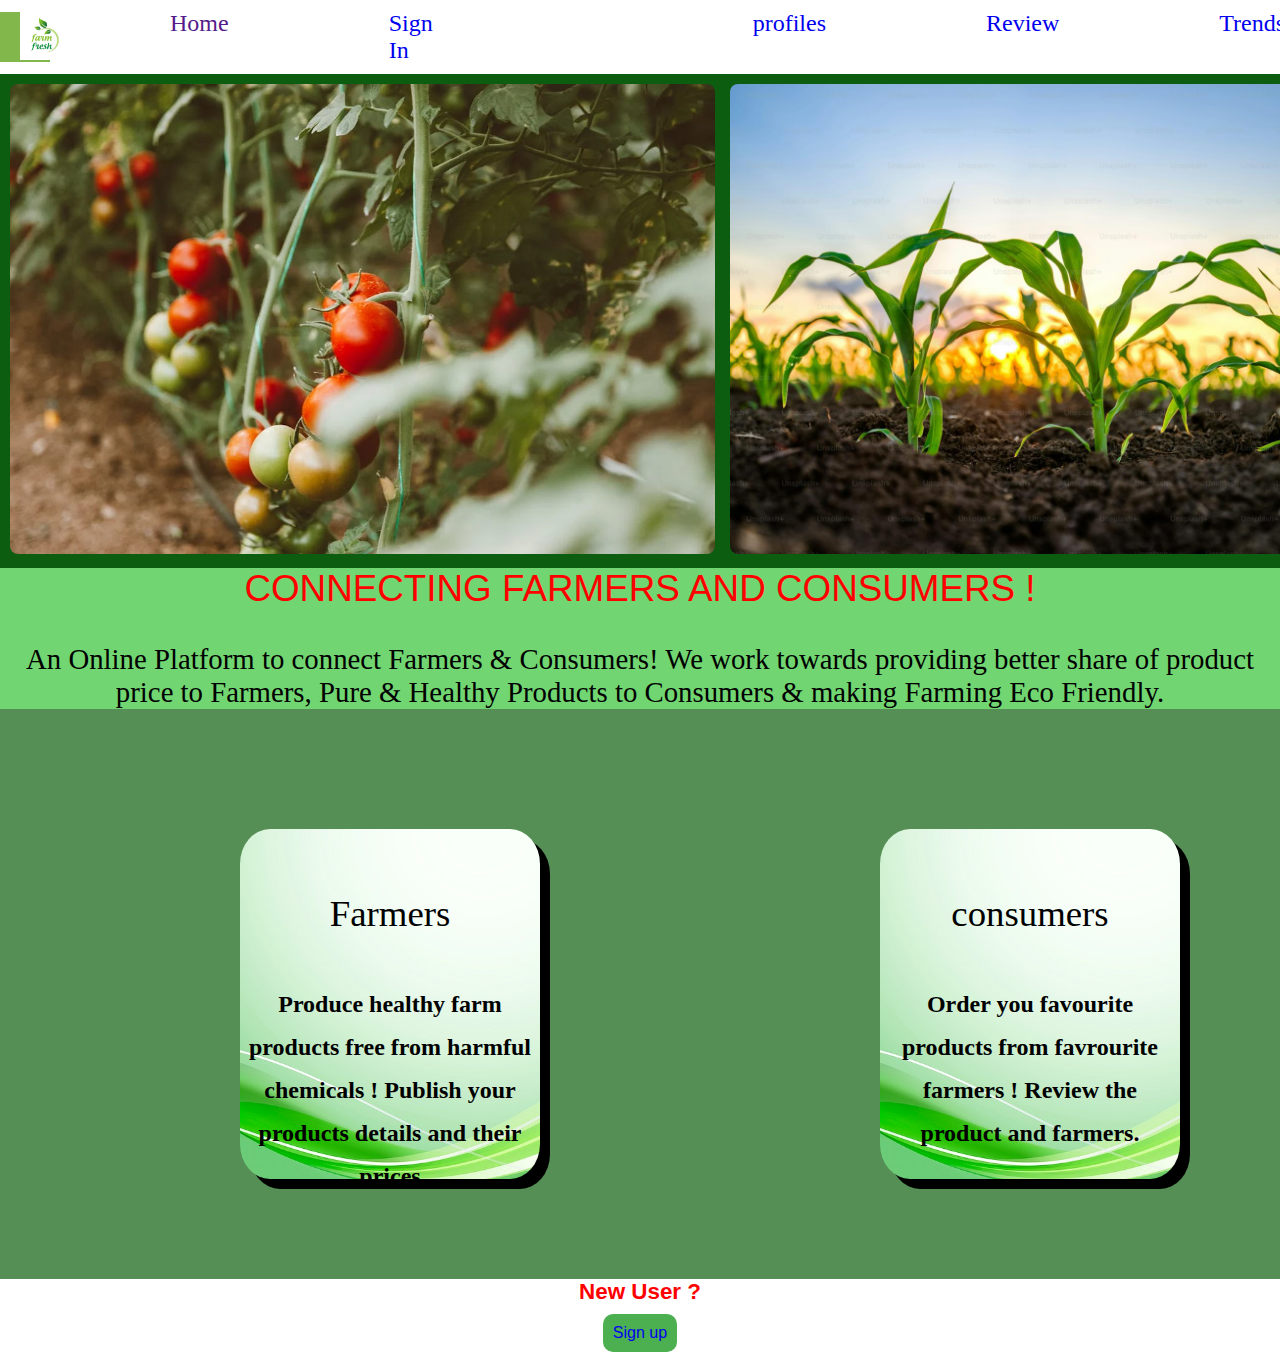
<file: index.html>
<!DOCTYPE html>
<html lang="en">
<head>
    <meta charset="UTF-8">
    <meta name="viewport" content="width=device-width, initial-scale=1.0">
    <title>Home</title>
    <link rel="stylesheet" href="/style.css">
    <link rel="stylesheet" href="https://cdnjs.cloudflare.com/ajax/libs/font-awesome/6.6.0/css/all.min.css" integrity="sha512-Kc323vGBEqzTmouAECnVceyQqyqdsSiqLQISBL29aUW4U/M7pSPA/gEUZQqv1cwx4OnYxTxve5UMg5GT6L4JJg==" crossorigin="anonymous" referrerpolicy="no-referrer" >
</head>
<body>
   
 
         <!-- Navbar -->
         <header>
            <!-- navbar -->
            <nav id="navbar">
                <div id="logo">
                     
                    <img src="/logo1.jpg" alt="logo">
                </div>  
                <!-- ul unordered list -->
                <ul>
                    <!-- anchor tag -->
    <li class="item"><a href="">Home</a></li>
    <li class="item"><a href="/index6.html">Sign In</a></li>
    <li class="item"><a href="/index2.html"><i class="fa-solid fa-cart-shopping"></i></a></li>
    <li class="item"><a href="/index3.html">profiles</a></li>
    <li class="item"><a href="/index4.html">Review</a></li>
    <li class="item"><a href="/index5.html">Trends <i class="fa-solid fa-arrow-trend-up"></i>   </a></li>

    </ul>
   
        </nav>
    </header>
    <!-- div -->
    <div class="container">
        <div class="cont">
        <img src="/pic 1.webp" alt="">
        <img src="/pic3.jpg" alt="">
        <img src="/pic4.jpg" alt="">
        <img src="/pic5.jpg" alt="">

        </div>

    </div>
    <div class="cla">
        <!-- paragraph tag -->
<p>CONNECTING FARMERS AND CONSUMERS !</p>
<p id="para1"><br>
    An Online Platform to connect Farmers & Consumers! We work towards providing better share of product price to Farmers, Pure & Healthy Products to Consumers & making Farming Eco Friendly.
</p>

<div class="x" > 
    
<div class="farm" id="a">
<p class="far"><i class="fa-solid fa-tractor"></i>  <br>
Farmers <br><br>
<!-- br tag -->
<span class="c">Produce healthy farm products free from harmful chemicals !
    Publish your products details and their prices
    </span>
</p>
</div>
<div class="farm" id="b">
    <p class="far"><i class="fa-solid fa-person"></i><br>consumers <br><br>
        <!-- span tag -->
    <span class="c">Order you favourite products from favrourite farmers ! 
        Review the product and farmers.
    </span>
    </p>
</div>
</div>
<p id="graph">New User ? </p>
<!-- button -->
<button ><a href="/index1.html" id="but">Sign up</a></button>
</body>
</html>
</file>
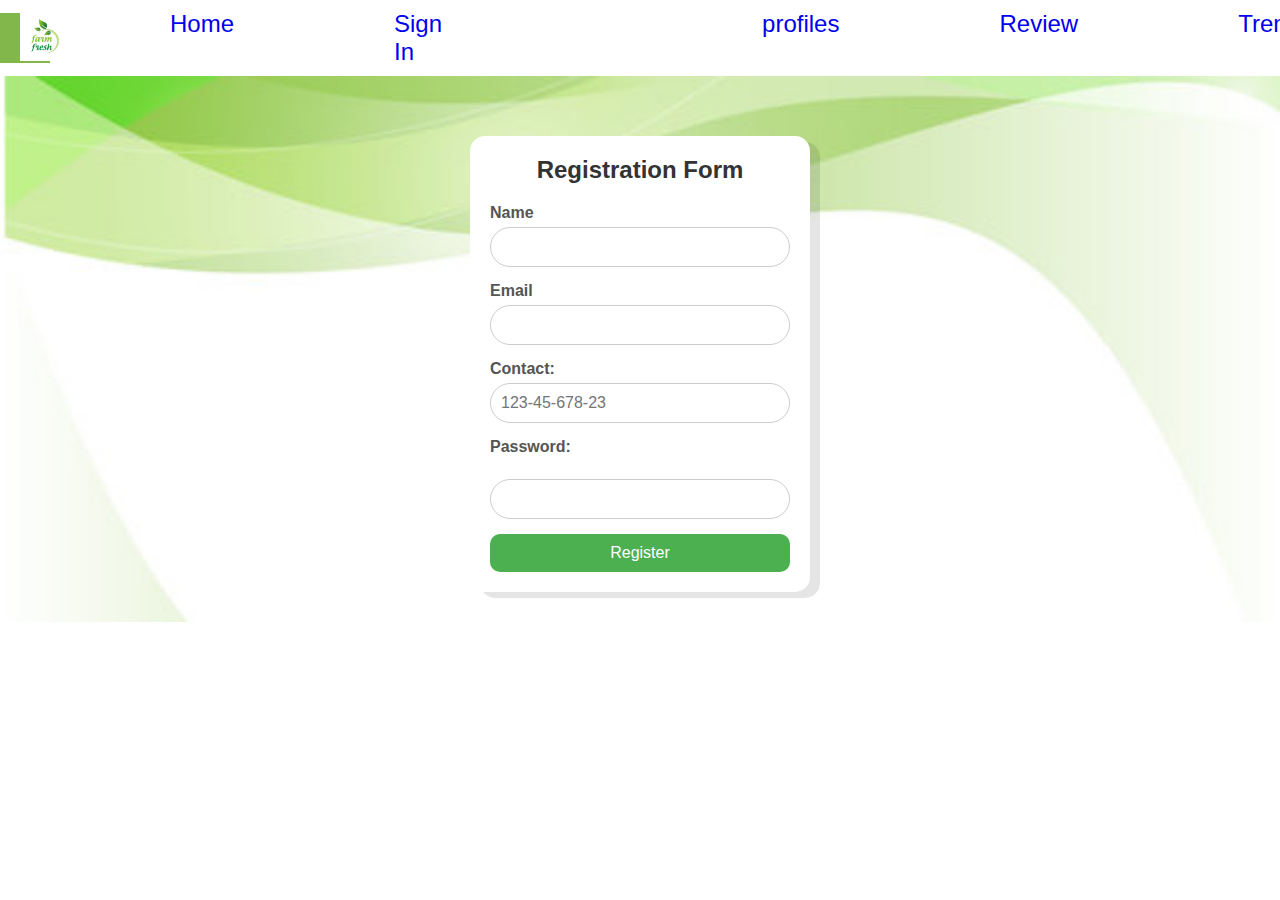
<file: index1.html>
<!DOCTYPE html>
<html lang="en" class="abc">
<head>
    <meta charset="UTF-8">
    <meta name="viewport" content="width=device-width, initial-scale=1.0">
    <title>Registration Form</title>
    <link rel="stylesheet" href="style.css">
    <link rel="stylesheet" href="https://cdnjs.cloudflare.com/ajax/libs/font-awesome/6.6.0/css/all.min.css" integrity="sha512-Kc323vGBEqzTmouAECnVceyQqyqdsSiqLQISBL29aUW4U/M7pSPA/gEUZQqv1cwx4OnYxTxve5UMg5GT6L4JJg==" crossorigin="anonymous" referrerpolicy="no-referrer" >
</head>
<body class="abc">
   <script src="/first.js"></script>
    <header>
        <!-- navbar -->
        <nav id="navbar">
            <div id="logo">
                <!-- img tag -->
                <img src="/logo1.jpg" alt="logo">
            </div>
            <!-- ul unordered list -->
            <ul>
                <!-- anchor tag -->
<li class="item"><a href="/index.html">Home</a></li>
<li class="item"><a href="/index6.html">Sign In</a></li>
<li class="item"><a href="/index2.html"><i class="fa-solid fa-cart-shopping"></i></a></li>
<li class="item"><a href="/index3.html">profiles</a></li>
<li class="item"><a href="/index4.html">Review</a></li>
<li class="item"><a href="/index5.html">Trends <i class="fa-solid fa-arrow-trend-up"></i>  </a></li>

</ul>

    </nav>
</header>
<div id="divide">
<div id="ab">
    <!--Forms-->
    <div class="form1">
        <h2>Registration Form</h2>
        <form>
            <!-- label -->
             <!-- Name -->
            <label for="name">Name</label>
            <input type="text" id="name" name="name" required>
            <!-- Email -->
            <label for="email">Email</label>
            <input type="email" id="email" name="email" required>
            <!-- Phone No. -->
            <label for="phone">Contact:</label>
        <input type="tel" id="phone" name="phone" pattern="[0-9]{10}" placeholder="123-45-678-23">
        <!-- Password -->
        <label for="pwd">Password:</label><br>
        <input type="password" name="pwd" id="pwd">
        <!-- Submit Button -->
            <button type="submit">Register</button>
        </form>
    </div>
</div>
</div>
</body>
</html>

</body>
</html>
</file>
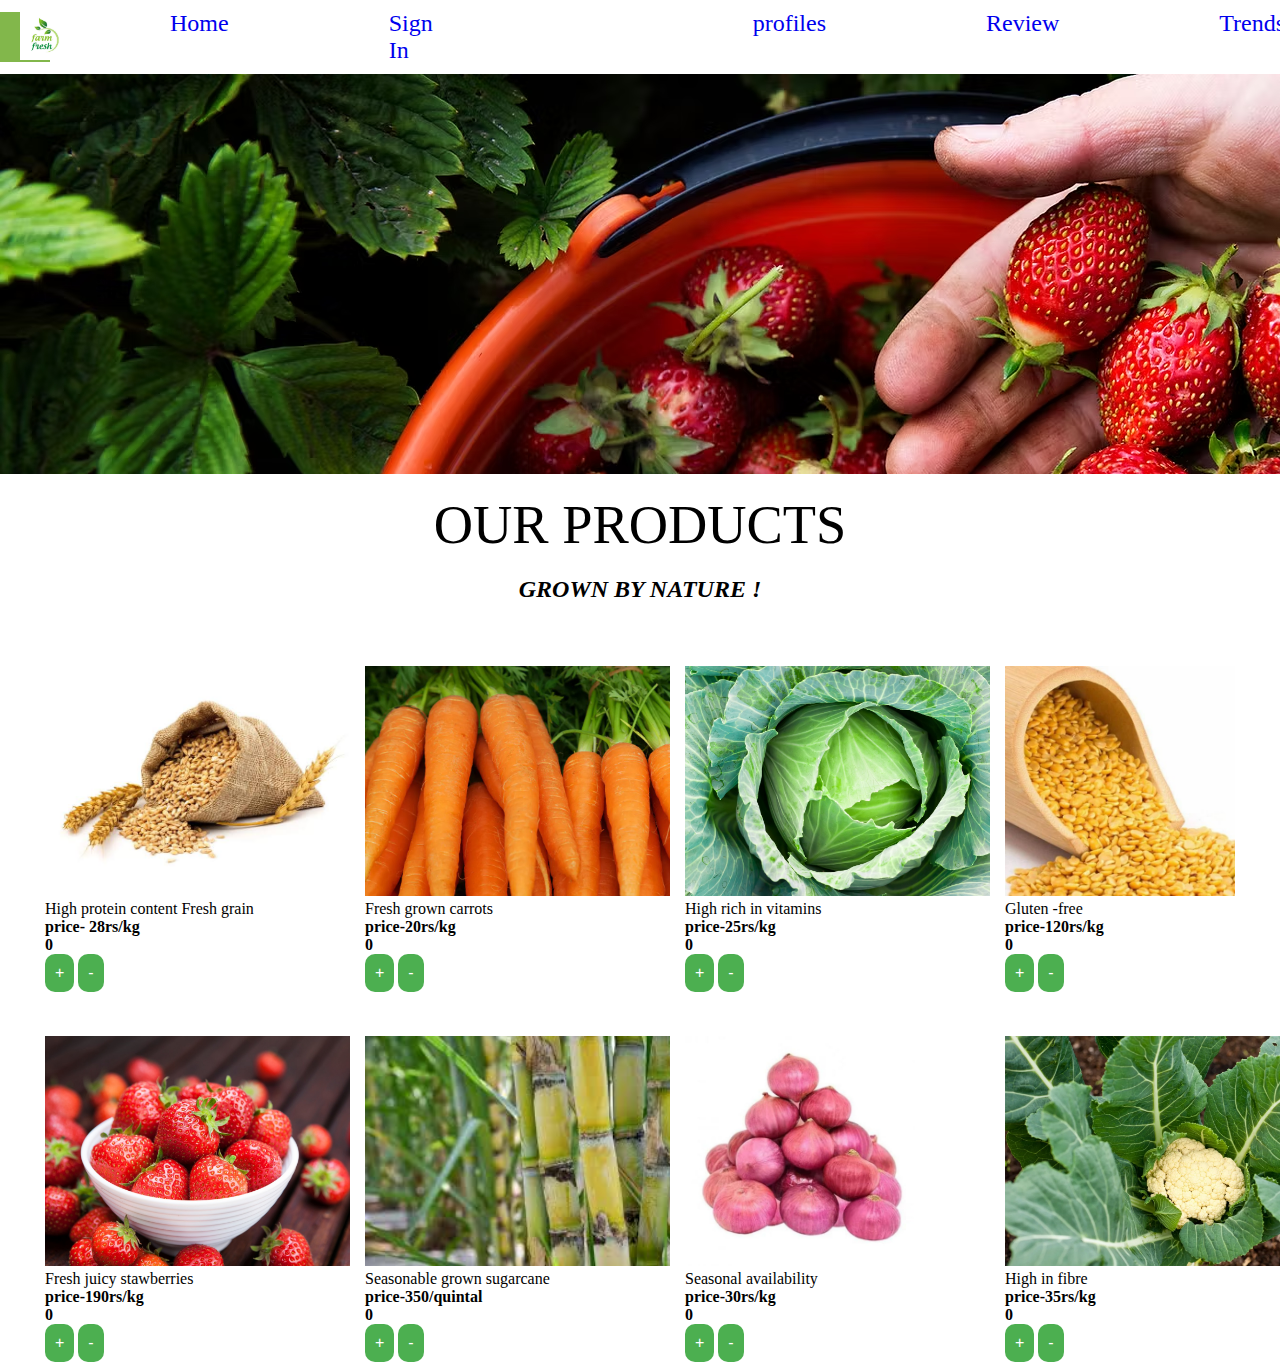
<file: index2.html>
<!DOCTYPE html>
<html lang="en">
<head>
    <meta charset="UTF-8">
    <meta name="viewport" content="width=device-width, initial-scale=1.0">
    <title>store</title>
    <link rel="stylesheet" href="/style.css">
    <link rel="stylesheet" href="https://cdnjs.cloudflare.com/ajax/libs/font-awesome/6.6.0/css/all.min.css" integrity="sha512-Kc323vGBEqzTmouAECnVceyQqyqdsSiqLQISBL29aUW4U/M7pSPA/gEUZQqv1cwx4OnYxTxve5UMg5GT6L4JJg==" crossorigin="anonymous" referrerpolicy="no-referrer" >
</head>
<body>
    <!-- Script Tag for linking JS -->
    <script src="/first1.js"></script>
    
    <header>
        <!-- navbar -->
        <nav id="navbar">
            <div id="logo">
                <!-- img tag -->
                <img src="/logo1.jpg" alt="logo">
            </div>
            <!-- ul unordered list -->
            <ul>
                <!-- anchor tag -->
<li class="item"><a href="/index.html">Home</a></li>
<li class="item"><a href="/index1.html">Sign In</a></li>
<li class="item"><a href="/index2.html"><i class="fa-solid fa-cart-shopping"></i></a></li>
<li class="item"><a href="/index3.html">profiles</a></li>
<li class="item"><a href="/index4.html">Review</a></li>
<li class="item"><a href="/index5.html">Trends <i class="fa-solid fa-arrow-trend-up"></i>   </a></li>

</ul>

    </nav>
</header>

<div class="head">

</div>
<p class="ss">OUR PRODUCTS</p>
<p class="sst">GROWN BY NATURE !</p>
<br>
<div class="head1">
    <!-- image tag -->
 <div class="sto" id="image1"><img src="/pic8.jpg" alt="" id="s" >High protein content Fresh grain <br> <strong>price- 28rs/kg <br><p><span id="counter">0</span></p><button onclick="increment()">+</button>   <button onclick="decrement()">-</button></strong>

         
</div>
 <div class="sto" ><img src="/pic10.jpg" alt="" id="t">Fresh grown carrots <br><strong>price-20rs/kg <br><p><span id="counter">0</span></p><button onclick="increment()">+</button>   <button onclick="decrement()">-</button></strong></div>
 <div class="sto" ><img src="/pic11.jpg" alt="" id="u">High rich in vitamins <br><strong>price-25rs/kg <br><p><span id="counter">0</span></p><button onclick="increment()">+</button>   <button onclick="decrement()">-</button></strong></div>
 <div class="sto" ><img src="/pic12.jpg" alt="" id="v">Gluten -free <br><strong>price-120rs/kg <br><p><span id="counter">0</span></p><button onclick="increment()">+</button>   <button onclick="decrement()">-</button></strong>
</div>
 <div class="sto" ><img src="/pic9.jpg" alt="" id="w">Grown without artificial pesticides <br><strong>price-30rs-50rs/kg <br><p><span id="counter">0</span></p><button onclick="increment()">+</button>   <button onclick="decrement()">-</button></strong></div>

</div>
<div>

</div>
<div class="head2">
    <div class="sto"><img src="/pic13.jpg" alt="" id="p">Fresh juicy stawberries <br><strong>price-190rs/kg <br><p><span id="counter">0</span></p><button onclick="increment()">+</button>   <button onclick="decrement()">-</button></strong></div>
    <div class="sto"><img src="/pic14.jpg" alt="" id="q">Seasonable grown sugarcane <br><strong>price-350/quintal <br><p><span id="counter">0</span></p><button onclick="increment()">+</button>   <button onclick="decrement()">-</button></strong></div>
    <div class="sto"><img src="/pic15.jpg" alt="" id="r">Seasonal availability <br><strong>price-30rs/kg <br><p><span id="counter">0</span></p><button onclick="increment()">+</button>   <button onclick="decrement()">-</button></strong></div>
    <div class="sto"><img src="/pic16.jpg" alt="" id="d">High in fibre<br><strong>price-35rs/kg <br><p><span id="counter">0</span></p><button onclick="increment()">+</button>   <button onclick="decrement()">-</button></strong></div>
    <div class="sto"><img src="/pic17.jpg" alt="" id="e">Sweetness indicates freshness <br><strong>price-20rs/kg <br><p><span id="counter">0</span></p><button onclick="increment()">+</button>   <button onclick="decrement()">-</button></strong></div>

</div>
</body>
</html>
</file>
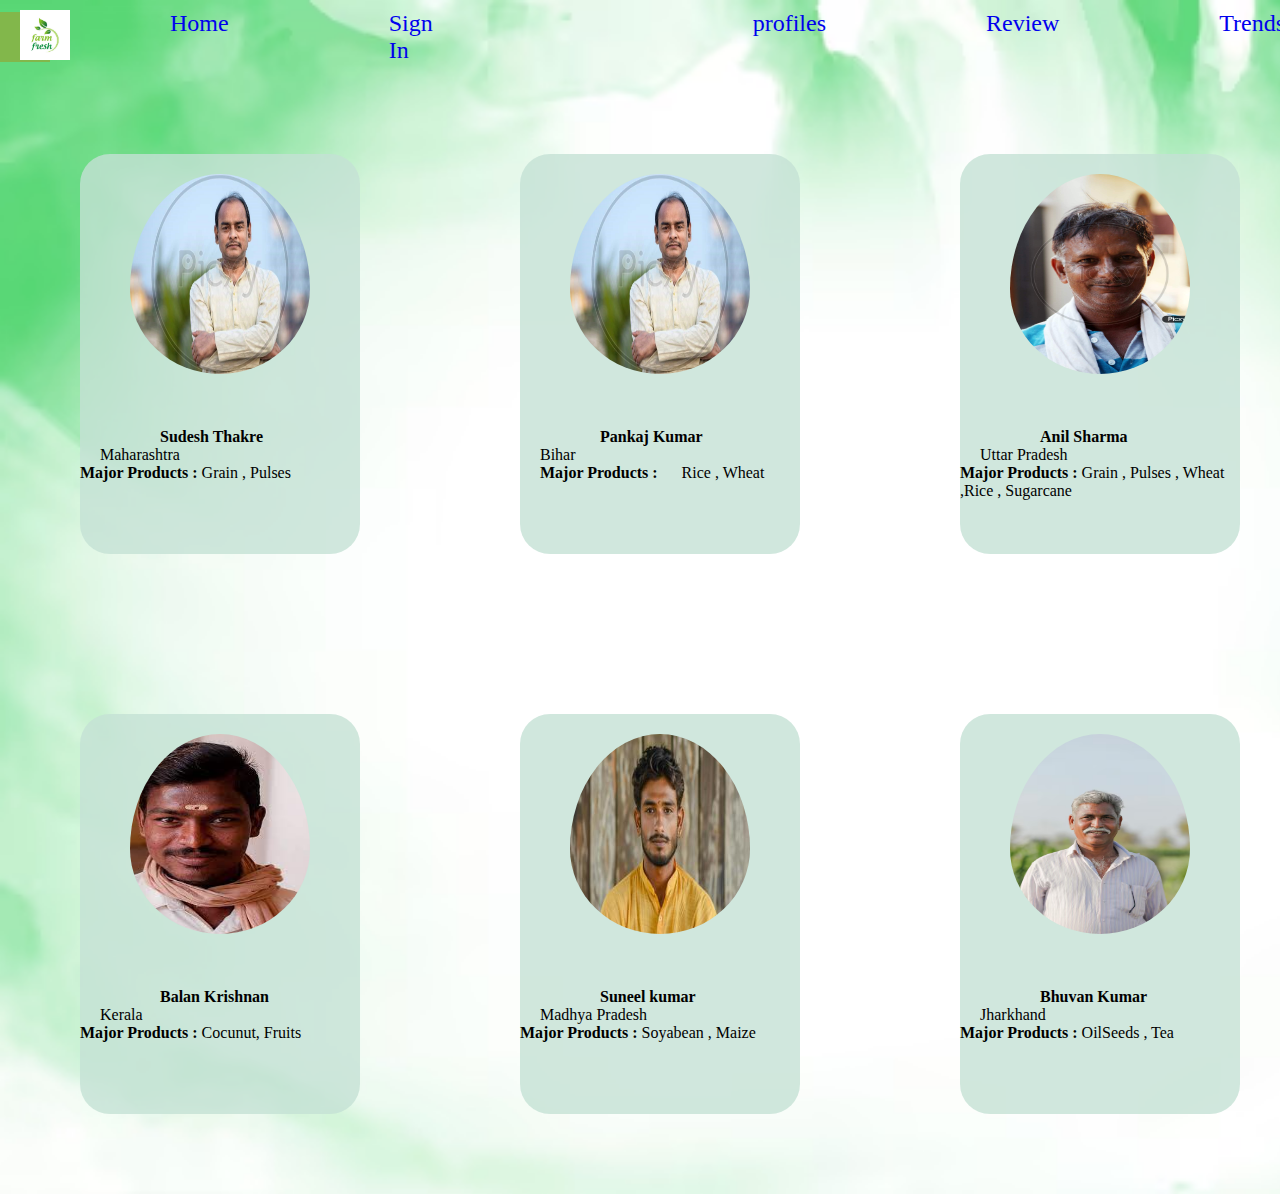
<file: index3.html>
<!DOCTYPE html>
<html lang="en">
<head>
    <meta charset="UTF-8">
    <meta name="viewport" content="width=device-width, initial-scale=1.0">
    <title>Document</title>
    <link rel="stylesheet" href="/style.css">
    <link rel="stylesheet" href="https://cdnjs.cloudflare.com/ajax/libs/font-awesome/6.6.0/css/all.min.css" integrity="sha512-Kc323vGBEqzTmouAECnVceyQqyqdsSiqLQISBL29aUW4U/M7pSPA/gEUZQqv1cwx4OnYxTxve5UMg5GT6L4JJg==" crossorigin="anonymous" referrerpolicy="no-referrer" >
</head>
<body id="y">
    <header>
        <!-- navbar -->
        <nav id="navbar">
            <div id="logo">
                <!-- img tag -->
                <img src="/logo1.jpg" alt="logo">
            </div>
            <!-- ul unordered list -->
            <ul>
                <!-- anchor tag -->
<li class="item"><a href="/index.html">Home</a></li>
<li class="item"><a href="/index6.html">Sign In</a></li>
<li class="item"><a href="/index2.html"><i class="fa-solid fa-cart-shopping"></i></a></li>
<li class="item"><a href="/index3.html">profiles</a></li>
<li class="item"><a href="/index4.html">Review</a></li>
<li class="item"><a href="/index5.html">Trends <i class="fa-solid fa-arrow-trend-up"></i>   </a></li>

</ul>

    </nav>
</header> 
<div class="c1">
    <!-- Strong tag for bold -->
    <div id="d1"><img src="/pic18.jpg" alt="" > <strong id="s1">Sudesh Thakre</strong> <br> <span id="sp1"> Maharashtra <br><strong>Major Products :</strong> Grain , Pulses</span>
    </div>
    <div id="d1"><img src="/pic18.jpg" alt="" > <strong id="s1">Pankaj Kumar</strong> <br> <span id="sp1"> Bihar <br><strong id="s2">Major Products :</strong> Rice , Wheat</span></div>
        <div id="d1"><img src="/pic19.jpg" alt="">
            <strong id="s1">Anil Sharma</strong> <br> <span id="sp1"> Uttar Pradesh <br><strong>Major Products :</strong> Grain , Pulses , Wheat ,Rice , Sugarcane</span>
    </div>
</div>
<div class="c1">
    <div id="d1" ><img src="/pic22.jpg" alt="" ><strong id="s1">Balan Krishnan</strong> <br> <span id="sp1"> Kerala <br><strong>Major Products :</strong> Cocunut, Fruits</span></div>
    <div id="d1"><img src="/pic23.jpg" alt=""><strong id="s1">Suneel kumar</strong> <br> <span id="sp1"> Madhya Pradesh <br><strong>Major Products :</strong> Soyabean , Maize</span></div>
    <div id="d1"><img src="/pic24.avif" alt=""><strong id="s1">Bhuvan Kumar</strong> <br> <span id="sp1"> Jharkhand <br><strong>Major Products :</strong> OilSeeds , Tea</span></div>
</div>
</body>
</html>
</file>
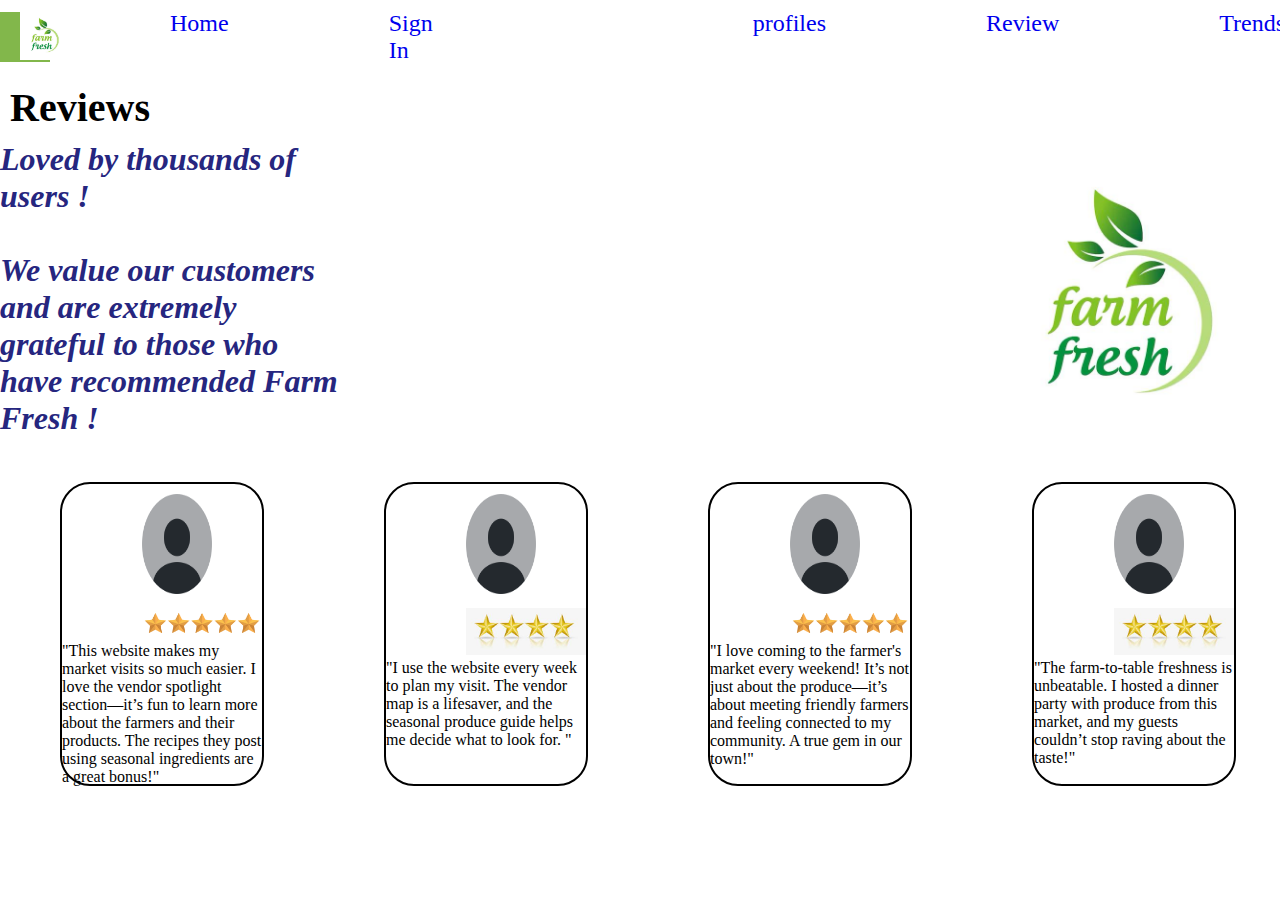
<file: index4.html>
<!DOCTYPE html>
<html lang="en">
<head>
    <meta charset="UTF-8">
    <meta name="viewport" content="width=device-width, initial-scale=1.0">
    <title>Home</title>
    <link rel="stylesheet" href="/style.css">
    <link rel="stylesheet" href="https://cdnjs.cloudflare.com/ajax/libs/font-awesome/6.6.0/css/all.min.css" integrity="sha512-Kc323vGBEqzTmouAECnVceyQqyqdsSiqLQISBL29aUW4U/M7pSPA/gEUZQqv1cwx4OnYxTxve5UMg5GT6L4JJg==" crossorigin="anonymous" referrerpolicy="no-referrer" >
</head>
<body id="bo">
 
         <!-- Navbar -->
         <header>
            <!-- navbar -->
            <nav id="navbar">
                <div id="logo">
                    <!-- img tag -->
                    <img src="/logo1.jpg" alt="logo">
                </div>
                <!-- ul unordered list -->
                <ul>
                    <!-- anchor tag -->
    <li class="item"><a href="/index.html">Home</a></li>
    <li class="item"><a href="/index6.html">Sign In</a></li>
    <li class="item"><a href="/index2.html"><i class="fa-solid fa-cart-shopping"></i></a></li>
    <li class="item"><a href="/index3.html">profiles</a></li>
    <li class="item"><a href="/index4.html">Review</a></li>
    <li class="item"><a href="/index5.html">Trends <i class="fa-solid fa-arrow-trend-up"></i>   </a></li>

    </ul>
        </nav>
    </header>
    <!-- heading tag -->
    <h1 id="h1" >Reviews</h1>
    <div id="r1"><h2 id="h4" >Loved by thousands of users ! <br> <br><p id="r4" >We value our customers and are extremely grateful to those who have recommended Farm Fresh ! </p></h2> <img src="/logo1.jpg" alt=""> 
    </div>
    <div id="r2">
<div class="r3"><img  id="r5" src="/pic25.png" alt="">
<img id="r6" src="/pic26.png" alt=""> <br>"This website makes my market visits so much easier. I love the vendor spotlight section—it’s fun to learn more about the farmers and their products. The recipes they post using seasonal ingredients are a great bonus!"</div>
<div class="r3"><img id="r5" src="/pic25.png" alt=""><img id="r6" src="/pic27.jpg" alt=""> <br>"I use the website every week to plan my visit. The vendor map is a lifesaver, and the seasonal produce guide helps me decide what to look for. "</div>
<div class="r3"><img id="r5" src="/pic25.png" alt="">
    <img id="r6" src="/pic26.png" alt=""> <br>"I love coming to the farmer's market every weekend! It’s not just about the produce—it’s about meeting friendly farmers and feeling connected to my community. A true gem in our town!"</div>
<div class="r3"><img id="r5" src="/pic25.png" alt=""><img id="r6" src="/pic27.jpg" alt=""><br> "The farm-to-table freshness is unbeatable. I hosted a dinner party with produce from this market, and my guests couldn’t stop raving about the taste!"</div>
    </div>
</file>
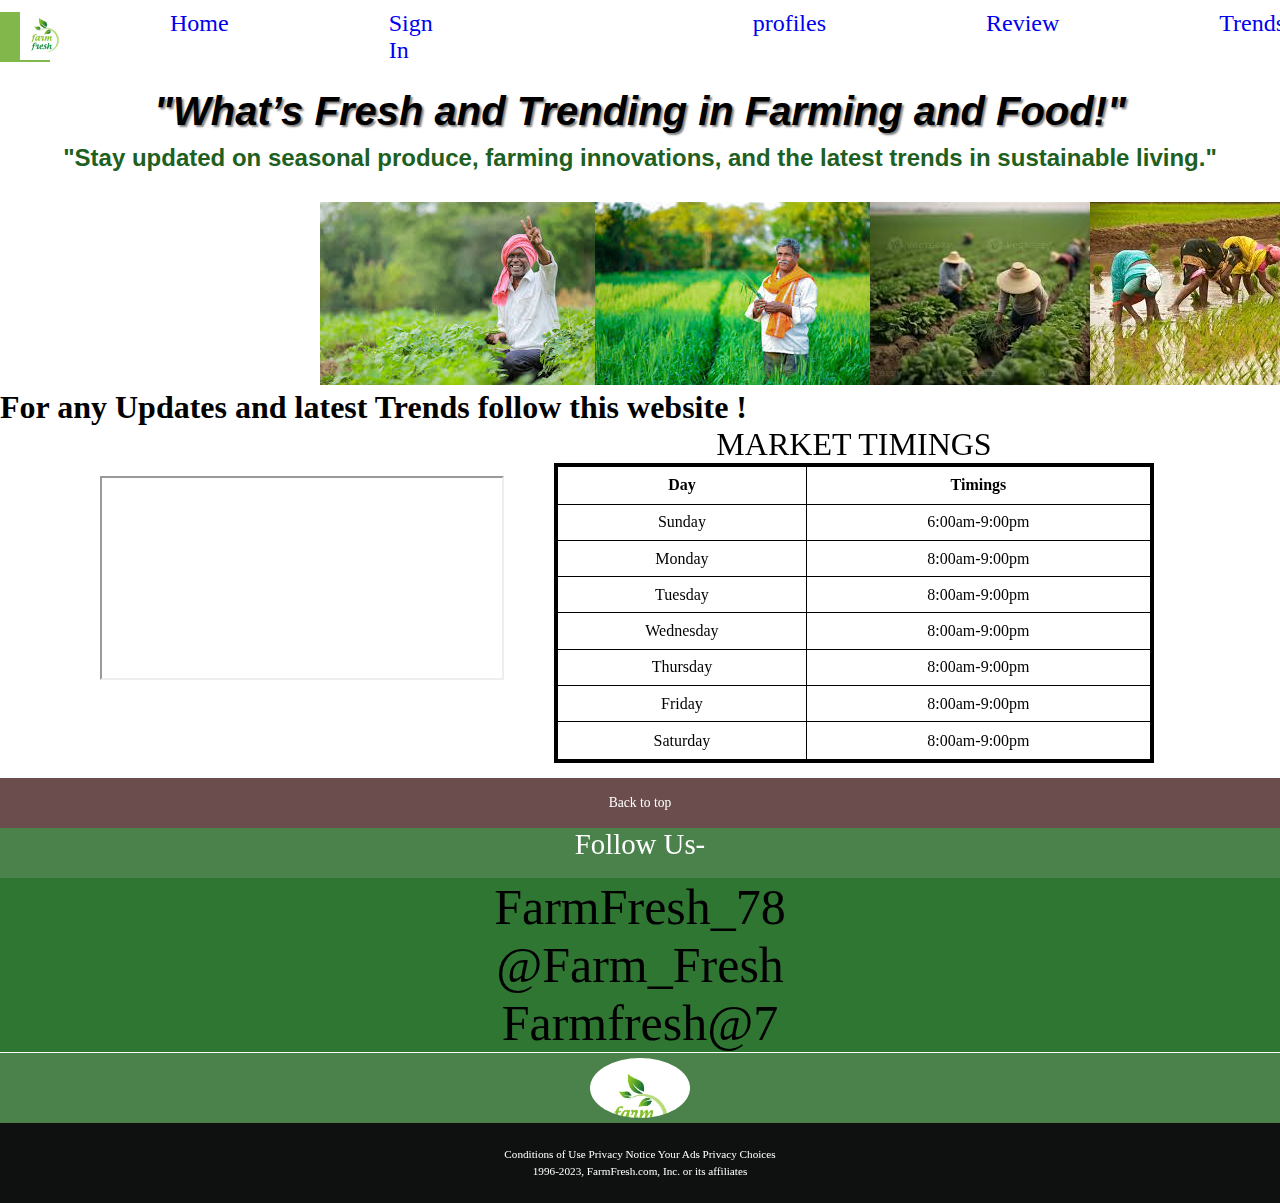
<file: index5.html>
<!DOCTYPE html>
<html lang="en">
<head>
    <meta charset="UTF-8">
    <meta name="viewport" content="width=device-width, initial-scale=1.0">
    <title>Home</title>
    <link rel="stylesheet" href="/style.css">
    <link rel="stylesheet" href="https://cdnjs.cloudflare.com/ajax/libs/font-awesome/6.6.0/css/all.min.css" integrity="sha512-Kc323vGBEqzTmouAECnVceyQqyqdsSiqLQISBL29aUW4U/M7pSPA/gEUZQqv1cwx4OnYxTxve5UMg5GT6L4JJg==" crossorigin="anonymous" referrerpolicy="no-referrer" >
</head>
<body>
 
         <!-- Navbar -->
         <header>
            <!-- navbar -->
            <nav id="navbar">
                <div id="logo">
                    <!-- img tag -->
                    <img src="/logo1.jpg" alt="logo">
                </div>
                <!-- ul unordered list -->
                <ul>
                    <!-- anchor tag -->
    <li class="item"><a href="/index.html">Home</a></li>
    <li class="item"><a href="/index6.html">Sign In</a></li>
    <li class="item"><a href="/index2.html"><i class="fa-solid fa-cart-shopping"></i></a></li>
    <li class="item"><a href="/index3.html">profiles</a></li>
    <li class="item"><a href="/index4.html">Review</a></li>
    <li class="item"><a href="/index5.html">Trends <i class="fa-solid fa-arrow-trend-up"></i>   </a></li>

    </ul>
   
        </nav>
    </header>
    <p id="t1">"What’s Fresh and Trending in Farming and Food!"</p>
    <p id="t2">"Stay updated on seasonal produce, farming innovations, and the latest trends in sustainable living."</p>
    <div class="T">
        <div class="T2" id="T3"><img src="/pic28.jpg" alt=""></div>
        <div class="T2" id="T4"><img src="/pic30.jpg" alt=""></div>
        <div class="T2" id="T5"><img src="/pic29.jpg" alt=""></div>
        <div class="T2" id="T6"><img src="/pic31.jpg" alt=""></div>
    </div>
    <!-- Iframe Tag -->
    <h1 id="heaad"> For any Updates and latest Trends  follow this website !</h1>
    <div id="T8">
    <iframe src="https://www.kisanmandi.com/" frameborder="3"></iframe>
    <!-- Table tag -->
    <table id="tab" border="2">
        <caption id="heaad1">MARKET TIMINGS</caption>
        <TR>
            <!-- table header -->
<th>
    Day
</th>
<th>Timings</th>
        </TR>
        <!-- table row -->
        <tr>
            <!-- table data -->
            <td>Sunday</td>
            <td>6:00am-9:00pm</td>
        </tr>
        <tr>
            <td>Monday</td>
            <td>8:00am-9:00pm</td>
        </tr>
        <tr>
        <td>Tuesday</td>
        <td>8:00am-9:00pm</td>
    </tr>
    <tr>
        <td>Wednesday</td>
        <td>8:00am-9:00pm</td>
    </tr>
    <tr>
        <td>Thursday</td>
        <td>8:00am-9:00pm</td>
    </tr>
    <tr>
        <td>Friday</td>
        <td>8:00am-9:00pm</td>
    </tr>
    <tr>
        <td>Saturday</td>
        <td>8:00am-9:00pm</td>
    </tr>
    </table>
  </div>
  <!-- footer -->
  <footer id="foot">
    <div class="foot-panel1">Back to top</div>
    <div class="foot-panel2">
        Follow Us- 
       </div>
       <div id="foot-p">
        <div id="dive"><i class="fa-brands fa-instagram"></i> FarmFresh_78</div>
        <div id="dive2"><i class="fa-brands fa-twitter"></i>@Farm_Fresh</div>
        <div id="dive3"><i class="fa-brands fa-telegram"></i>Farmfresh@7</div>
    </div>
    
    <div class="foot-panel3">
        <div class="logo"></div>
    </div>
    <div class="foot-panel4">
        <div class="pages">
            <a >Conditions of Use</a>
            <a >Privacy Notice</a>
            <a >Your Ads Privacy Choices</a>

        </div>
        <div class="copyright">
            <i class="fa-solid fa-copyright"></i>
            1996-2023, FarmFresh.com, Inc. or its affiliates
        </div>
    </div>
</footer>
    </body>
    </html>
</file>
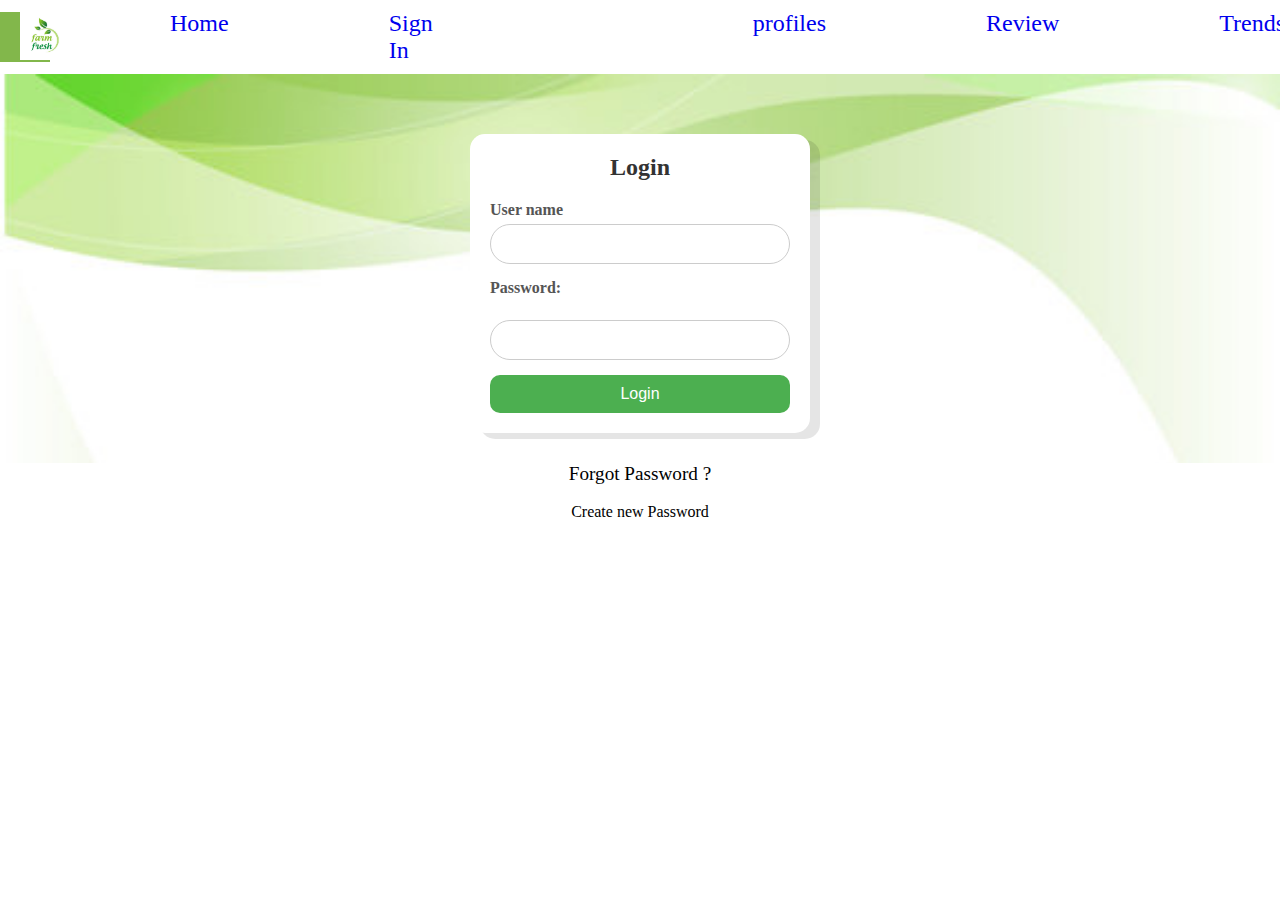
<file: index6.html>
<!DOCTYPE html>
<html lang="en">
<head>
    <meta charset="UTF-8">
    <meta name="viewport" content="width=device-width, initial-scale=1.0">
    <title>Sign in</title>
    <link rel="stylesheet" href="/style.css">
    <link rel="stylesheet" href="https://cdnjs.cloudflare.com/ajax/libs/font-awesome/6.6.0/css/all.min.css" integrity="sha512-Kc323vGBEqzTmouAECnVceyQqyqdsSiqLQISBL29aUW4U/M7pSPA/gEUZQqv1cwx4OnYxTxve5UMg5GT6L4JJg==" crossorigin="anonymous" referrerpolicy="no-referrer" >
</head>
<body>
    <header>
        <!-- navbar -->
        <nav id="navbar">
            <div id="logo">
                <!-- img tag -->
                <img src="/logo1.jpg" alt="logo">
            </div>
            <!-- ul unordered list -->
            <ul>
                <!-- anchor tag -->
<li class="item"><a href="/index.html">Home</a></li>
<li class="item"><a href="/index6.html">Sign In</a></li>
<li class="item"><a href="/index2.html"><i class="fa-solid fa-cart-shopping"></i></a></li>
<li class="item"><a href="/index3.html">profiles</a></li>
<li class="item"><a href="/index4.html">Review</a></li>
<li class="item"><a href="/index5.html">Trends <i class="fa-solid fa-arrow-trend-up"></i>  </a></li>

</ul>

    </nav>
</header>
<div id="divide">
<div id="ab">
    <div class="form1">
        <h2>Login
        </h2>
        <form>
           

            <label for="email">User name</label>
            <input type="email" id="email" name="email" required>
           
            <label for="pwd">Password:</label><br>
        <input type="password" name="pwd" id="pwd">

            <button type="submit">Login</button>
        </form>
    </div>
</div>
</div>
<p id="pal">Forgot Password ?</p> <br><p id="pala"
>Create new Password</p>
</body>
</html>

</body>
</html>
</body>
</html>
</file>
<file: style.css>
*{
    margin: 0%;
    padding: 0%;
}
#navbar{
    display: flex;
    align-items: center;
}
/* #logo img{
    height: 70px;
    margin: 20px 20px; */

#navbar img{
height: 50px;
width: 50px;
}
#logo{
    margin: 10px 20px;
}
#navbar ul{
    display: flex;
   
}
#navbar ul li{
   list-style: none;
   font-size: 1.5rem;

}
#navbar ul li a{
    display: block; 
    padding: 10px 80px;
    border-radius: 12px;
    text-decoration: none;
}
#navbar ul li a:hover{
color:red;
background-color: rgb(209, 192, 192);

}
#navbar::before{
    content: "";
    background-color:#82b74b;
    position: absolute;
    height:50px;
    width: 50px;
    z-index: -1;

}
#navbar{
    position: relative;
}
.container{
    width: 100%;
    overflow-x: auto;
    white-space: nowrap;
    padding: 10px;
    background-color: #0c5d10;

}
.cont{
    display: inline-flex;
}
.cont img{
    width: 100%;
    height: 470px;
    margin-right: 15px;
    object-fit: cover;
    border-radius: 8px;
}
.container::-webkit-scrollbar{
    height: 8px;
}
.container::-webkit-scrollbar-thumb{
    background: #aaa;
    border-radius: 4px;
}
.container::-webkit-scrollbar-track{
    background: #f0f0f0;
}
/* Reset some default styles */
.abc {  margin: 0;
    padding: 0;
    height: 100%;
    font-family: Arial, sans-serif;
}

.abc {
    justify-content: center;
    align-items: center;
   
}

.form1 {
    background: #fff;
    padding: 20px;
    border-radius: 15px;
    box-shadow: 10px 6px rgba(0, 0, 0, 0.1);
    width: 300px;
    text-align: center;
    justify-content: center;
    margin: 30px;
}
#ab{
    justify-content: center;
    align-items: center;
    display: flex;
    padding-top: 30px;
}

h2 {
    margin-bottom: 20px;
    font-size: 1.5rem;
    color: #333333;
}

form {
    display: flex;
    flex-direction: column;
}

label {
    text-align: left;
    margin-bottom: 5px;
    font-weight: bold;
    color: #555;
}

input {
    padding: 10px;
    margin-bottom: 15px;
    border:1px solid #ccc;
    border-radius: 30px;
    font-size: 1rem;
}

button {
    padding: 10px;
    background-color: #4CAF50;
    color: white;
    border: none;
    border-radius: 10px;
    font-size: 1rem;
    cursor: pointer;
    transition: background-color 0.3s ease;
}

button:hover {
    background-color: #0c5d10;
}
.cla{
    height:200px;
    width: 100%;
    background-color: rgb(113, 214, 113);
  font-family: 'Trebuchet MS', 'Lucida Sans Unicode', 'Lucida Grande', 'Lucida Sans', Arial, sans-serif;
    font-size: 2.3rem;
   text-align: center;
   color: red;
 
}
#para1{
    font-family: Georgia, 'Times New Roman', Times, serif;
font-size: 1.8rem;
color: black;
}
.farm{
    height: 350px;
    width: 400px;
    background-color: #4CAF50;
    border-radius: 10%;
    margin-left: 240px ;
    margin-top: 120px;
    margin-bottom: 100px;
    margin-right:100px ;
    display: flex;
    justify-content: space-evenly;
   
}
.farm:hover{
    transform: scale(1.1);
    transition: transform 0.1 sec;
}
.x{
    display: flex;
    background-color: rgb(86, 143, 86);

}
#a{
    background-image: url(p7.jpg);
    background-size: cover;
    box-shadow: 10px 10px black;
    
}
.far{
    color: rgba(0, 0, 0, 1);
   padding-top: 20px;
   font-family: 'Times New Roman', Times, serif;
   
  

}
.c{
    font-family: Cambria, Cochin, Georgia, Times, 'Times New Roman', serif;
    font-size: 1.5rem;
    color:black;
    font-weight: bolder;
}
.c:hover{
    color: #0c5d10;
}
#b{
    background-image: url(/p7.jpg);
    background-size: cover;
    box-shadow:10px 10px black  ;
}
.head{
    background-image: url(/strawberry.avif);
    height: 400px;
    width: 100%;
}
.sto{
    height: 280px;
    width: 230px;
    background-color: white;
    margin: 30px;
    padding:15px;
}
.head1{
    display: flex;

}
 #s{
    object-fit: cover;
    height: 230px;
 }

#t{
    object-fit: cover;
    height: 230px;
}
#u{
    object-fit: cover;
    height: 230px;
}
#v{
    object-fit: cover;
    height: 230px;
}
#w{
    object-fit: cover;
    height: 230px;
}
.ss{
    color: black;
    padding: 20px;
    font-size: 3.4rem;
    text-align: center;
}
.sst{
    font-size: 1.5rem;
    text-align: center;
   font-style: italic;
   font-weight: bold;
}
.head2{
    display: flex;
}
#p{
    height: 230px;
    object-fit: cover;
}
#q{
    height: 230px;
    object-fit: cover;
}
#r{
    height: 230px;
    object-fit: cover;
}
#d{
    height: 230px;
    object-fit: cover;
}
#e{
    height: 230px;
    object-fit: cover;
}
.c1{
    display: flex;
   
    background-size: cover;
    background-repeat: no-repeat;
}
#d1{
    background-color: rgba(196, 225, 212, 0.8);
    height: 400px;
    width: 300px;
    margin: 80px;
    border: 1px;
    border-radius: 30px;
    
}

#d1 img{
    height:200px;
    width: 180px;
    border-radius: 50%;
    padding: 50px;
    padding-top: 20px;
}
#s1{
    padding-left: 80px;
}
#sp1{
    padding: 20px;
}
#s2{
    padding: 20px;
}
#h1{
    padding: 10px;
}
#r1{
display: flex;

}
#r1 img{
padding-left: 50%;
height: 300px;
width: 320px;
}
#r2{
    display: flex;
}
.r3{
    
    height: 300px;
    width: 270px;
    margin:  60px;
    border: solid black 2.5px;
    margin-top: 25px;
    border-radius: 30px;
    border: solid black 3 px;
    box-shadow: 10px 10px solid black;
    /* transform: scale(1.1);
    transition: transform 0.3 sec; */
   
    
}
#r5{
    height: 100px;
    width: 70px;
   padding-top: 10px;
   padding-left: 80px;
}
#r6{
    padding-top: 10px;
   padding-left: 80px;
   width:120px;
}
#t1{
    font-family: 'Lucida Sans', 'Lucida Sans Regular', 'Lucida Grande', 'Lucida Sans Unicode', Geneva, Verdana, sans-serif;
    font-style: italic;
    font-weight:bolder;
    font-size: 2.5rem;
    text-align: center;
    padding-top: 15px;
    text-shadow:2px 2px 2px rgba(0, 0, 0, 0.5);
}
#t2{
    font-family: Arial, Helvetica, sans-serif;
    font-weight: bold;
    text-align: center;
    font-size: 1.5rem;
    padding-top:10px ;
    color: #1e6021;
}
.T{
    display: flex;
    padding-left: 320px;
    padding-top: 30px;

}
#T3{
    width: 300px;
}
#T5{
    width: 220px;
}
#T6{
    width: 700px;
}
.P{
    display: flex;
    padding-left: 150px;
}
iframe{
    height: 200px;
    width: 400px;
    margin: 50px;
    margin-left: 100px;
}
#T8{
    display: flex;
}
#heaad1{
    font-size: 2rem;
    text-align: center;
}
table{
    width: 600px;
    height: 300px;
}
footer{
    margin-top: 15px;
    width: 1000px;
}
.foot-panel1{
    background-color: rgb(46, 2, 2,0.7);
    color: white;
    height: 50px;
    display: flex;
    align-items: center;
    justify-content: center;
    font-size: 0.85rem;
   
}
.foot-panel2{
    background-color: rgb(75, 130, 75);
    color: white;
    height: 50px;
    display: flex;
    text-align: center;
    justify-content: center;
    font-size: 1.8rem;

}


.foot-panel3{
    background-color:  rgb(75, 130, 75);;
    color: white;
    border-top: 0.5px solid white;
    height: 70px;
    display: flex;
    justify-content: center;
    align-items: center;
}
.logo{
    background-image: url("logo1.jpg");
    background-size: cover;
    height: 60px;
    width: 100px;
    border-radius: 50%;
}
.foot-panel4{
background-color: #0f1111;
color: white;
height: 80px;
font-size: 0.7rem;
text-align: center;


}
.pages{
   
    padding-top: 25px;
}
.copyright{

padding-top: 5px;
}
#foot{
    width: 100%;
}
#dive{
    text-align: center;
    font-size: 50px;
  
 }
 #dive2{
    text-align: center;
    font-size: 50px;
  
 }
 #dive3{
    text-align: center;
    font-size: 50px;
 }
 #foot-p{
    background-color: #2f7633;
 }

 
 #bo:hover{
    background-image: white;
 }

  
  #y{
    background-image: url(/p9.avif);
    background-size: cover;
    filter: blur(0.3);
  }
#divide{
    background-image: url(/p34.jpg);
    background-size: cover;
}
table{
    border-collapse: collapse;
    border: solid black 4px;
}
td{
    text-align: center;
}
.r3:hover{
    /* border: solid black 5px;
    box-shadow: 10px 10px grey; */
    transform: scale(1.1);
    transition: transform 0.1 sec;
    
}
.g{
    padding:15px ;
}
#h1{
    font-size: 2.5rem;
}
#h4{
    font-size: 2rem;
    font-style: italic;
    color: rgb(38, 38, 127);
}
#d1:hover{ 
    box-shadow: -10px 10px rgb(200, 192, 135);
    transform: scale(1.1);
    transition: transform 0.1 sec;
    
}
#pal{
    text-align: center;
    font-size: 1.2rem;
}
#pal:hover{
    color: #0c5d10;
    font-weight: bold;
}
#pala{
    text-align: center;
}
#but{
    text-decoration: none;
}
#graph{
    font-size: 1.4rem;
    font-weight: bold;
}
</file>
